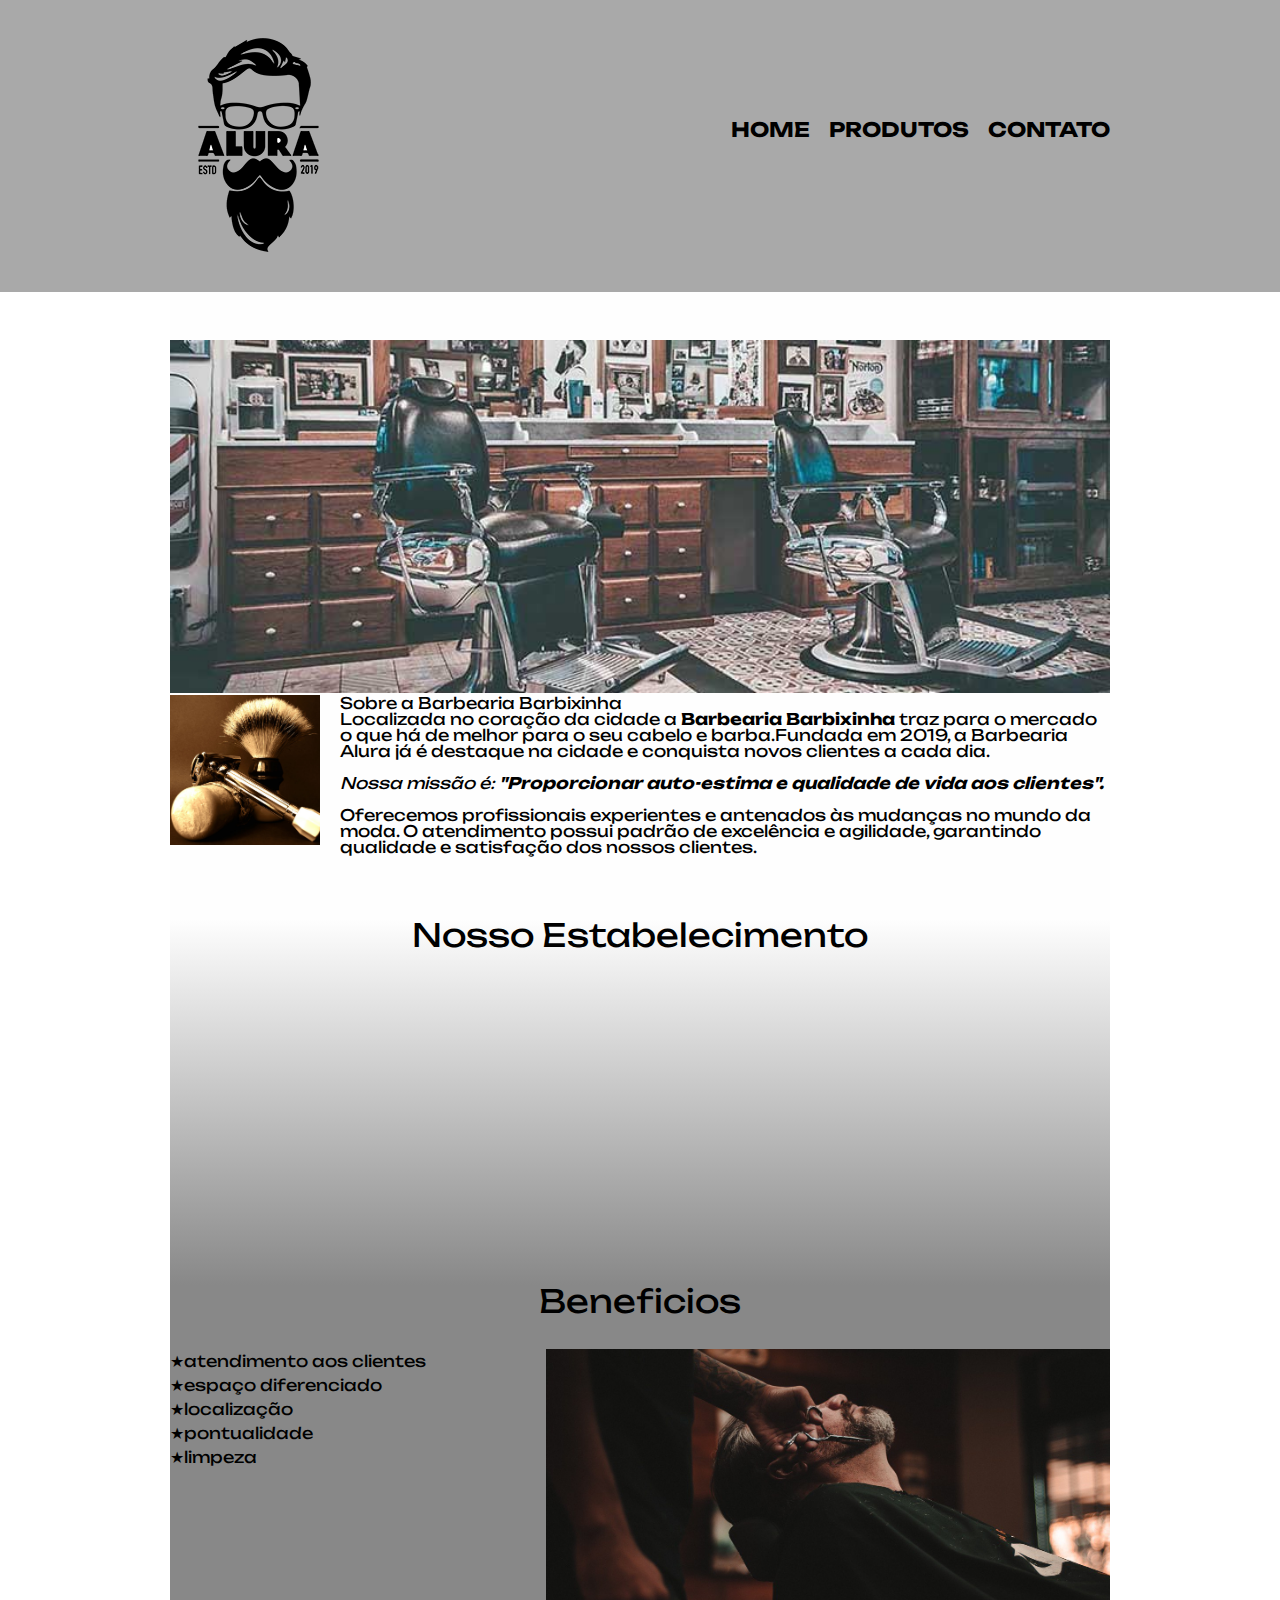
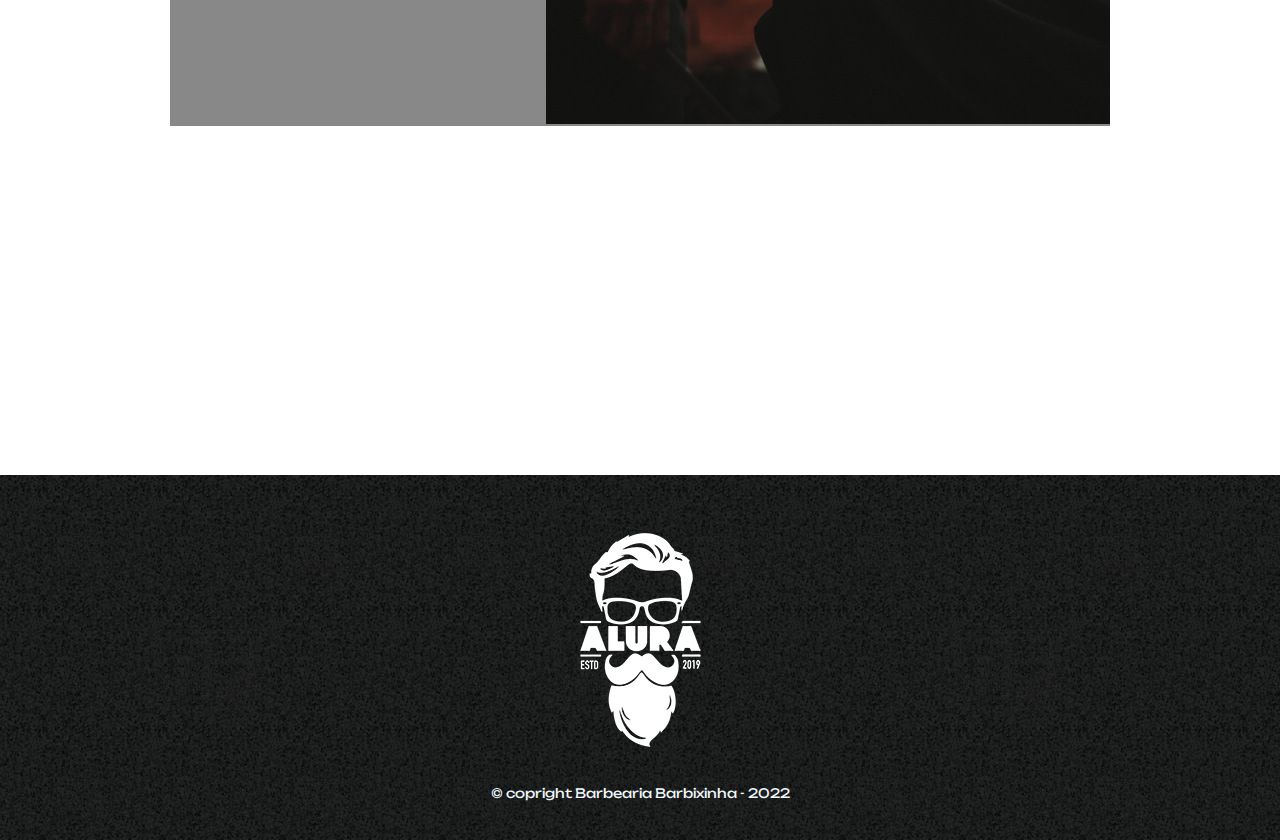
<file: index.html>
<!DOCTYPE html>
<html lang="pt-br">
    <head>
        <title>Barbearia Barbixinha</title>
        <link rel="stylesheet" href="reset.css">
        <meta charset="UTF-8">
        <link rel="stylesheet" href="style.css">
        <link href="https://fonts.googleapis.com/css2?family=Unbounded:wght@300&display=swap" rel="stylesheet">
    </head>
    <body>
        <header>
            <div class="caixa">    
                        <img src="logo.png">
                <nav>
                    <ul>
                        <li><a href="index.html">Home</a></li>
                        <li><a href="produto.html">produtos</a></li>
                        <li><a href="contao.html">contato</a></li>
                    </ul>
                </nav>
            </div>
        </header>
        <Main>
            <div class="principal">
            <img class="banner" src="BB.jpg"
                <h2 class="TC">Sobre a Barbearia Barbixinha</h2>
                <img class="img3" src="utensilios.jpg"
                <div class="principal">
                <p>Localizada no coração da cidade a <strong>Barbearia Barbixinha</strong> traz para o mercado o que há de melhor para o 
                seu cabelo e barba.Fundada em 2019, a Barbearia Alura já é destaque na cidade e conquista novos clientes a cada dia.</p>
        
                <p><em>Nossa missão é: <strong>"Proporcionar auto-estima e qualidade de vida aos clientes".</strong></em></p>
        
                <p>Oferecemos profissionais experientes e antenados às mudanças no mundo da moda. O atendimento possui 
                padrão de excelência e agilidade, garantindo qualidade e satisfação dos nossos clientes.</p>
            </div>
            <div>
            <section class="mapa">
                <h3 class="TC">Nosso Estabelecimento </h3>
                <iframe class="mapa-conteudo" src="https://www.google.com/maps/embed?pb=!1m18!1m12!1m3!1d47720.08860027543!2d19.207453993709695!3d50.03204954033968!2m3!1f0!2f0!3f0!3m2!1i1024!2i768!4f13.1!3m3!1m2!1s0x47169585b5872e05%3A0xa0be85e480141fe8!2sMemorial%20and%20Museum%20Auschwitz%20I!5e0!3m2!1spt-BR!2sbr!4v1672071827778!5m2!1spt-BR!2sbr" width="100%" height="300px" style="border:0;" allowfullscreen="" loading="lazy" referrerpolicy="no-referrer-when-downgrade"></iframe>  
            </section>
            </div>
            <div class="beneficios">
            <h3 class="TC">Beneficios</h3>
                <ul class="listaB">
                    <li class="itens">atendimento aos clientes</li>
                    <li class="itens">espaço diferenciado</li>
                    <li class="itens">localização</li>
                    <li class="itens">pontualidade</li>
                    <li class="itens">limpeza</li>
                </ul><img src="beneficios.jpg"  class="img2">
            </div>
                <div class="video">
                <iframe width="560" height="315" src="https://www.youtube.com/embed/wcVVXUV0YUY" frameborder="0" allow="accelerometer; autoplay; encrypted-media; gyroscope; picture-in-picture" allowfullscreen></iframe>
            </div>
        
        </Main>
        <footer>
            <img src="logo-branco.png">
            <p>&copy; copright Barbearia Barbixinha - 2022</p>
        </footer>
    </body>

</html>
</file>
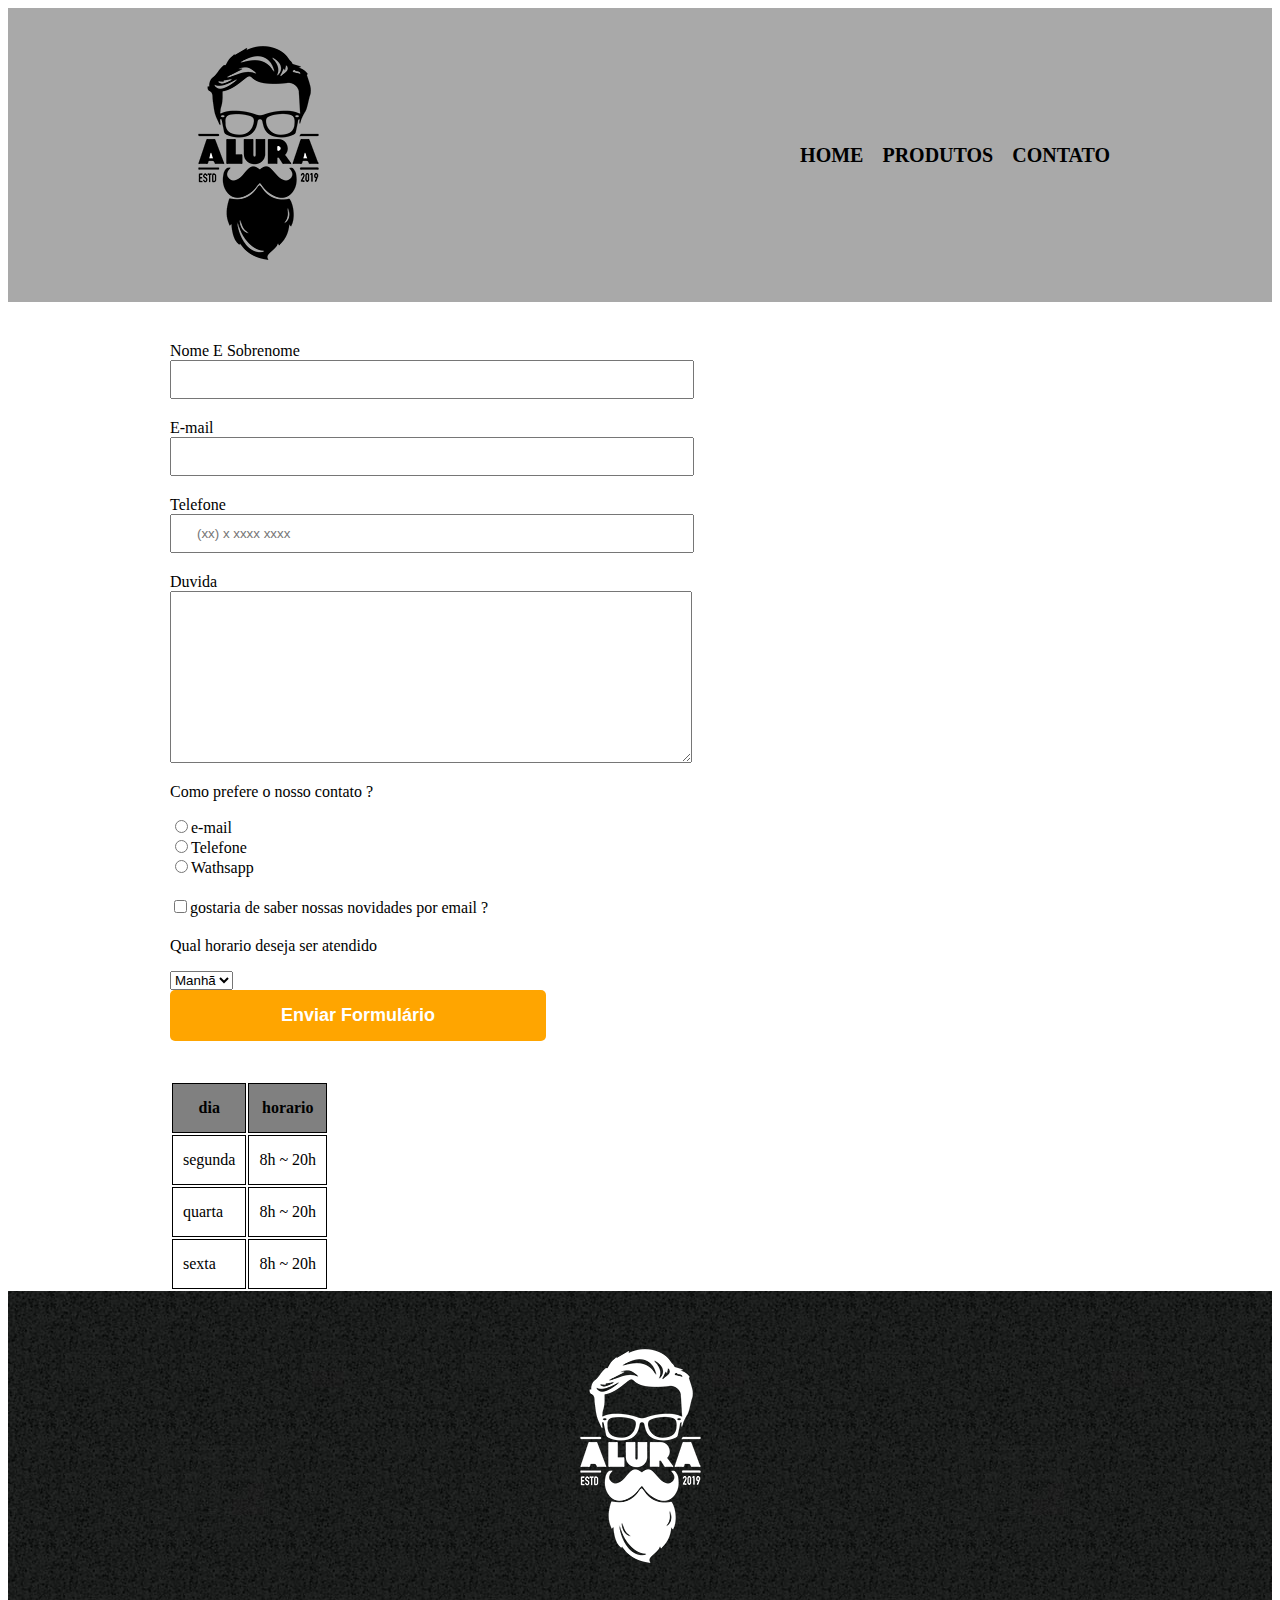
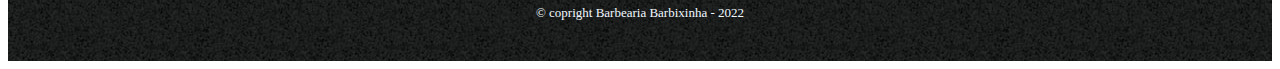
<file: contato.html>
<!DOCTYPE html>

<html>
    <head>
        <meta charset="UTF-8"
        <link rel="stylesheet" href="reset.css">
        <link rel="stylesheet" href="style.css">
        
    </head>
    <body>
        <header>
            <div class="caixa">    
                        <img src="logo.png">
                <nav>
                    <ul>
                        <li><a href="index.html">Home</a></li>
                        <li><a href="produto.html">produtos</a></li>
                        <li><a href="contao.html">contato</a></li>
                    </ul>
                </nav>
            </div>
        </header>
        <main>
            <form>
                <label>Nome E Sobrenome</label>
                <input type="email" id="NS" class="input-padrão" required>
                <label> E-mail</label>
                <input type="text" id="E-mail" class="input-padrão" required>
                <label> Telefone </label>
                <input type="number"id="Telefone" class="input-padrão" required
                placeholder="(xx) x xxxx xxxx">
                
                <label> Duvida </label>
                <textarea cols="70" rows="10" class="input-padrão"></textarea required placeholder= "Escreva sua mensagem aqui">
                
                <p>Como prefere o nosso contato ?</p>
                <label for="radio-email"><input type="radio" 
                    value="e-mail" name="contato" id="radio-email">e-mail</label>
                <label for="radio-telefone"><input type="radio" 
                    value="Telefone" name="contato" id="radio-telefone">Telefone</label>
                <label for="radio-wathsapp"><input type="radio" 
                    value="wathsapp" name="contato" id="radio-wathsapp">Wathsapp</label>
                
                <label class="checkbox"><input type="checkbox">gostaria de saber nossas novidades por email ?</label>
                        <p>Qual horario deseja ser atendido</p>
                <select>
                    <option>Manhã</option>
                    <option>tarde</option>
                    <option>noite</option>
                </select>

                    <input class="Formulario" type="submit" value="Enviar Formulário">
            </form>
                <table>
                    <thead
                        <tr>
                            <th>dia</th>
                            <th>horario</th>
                        </tr>
                    </thead>
                        <tfoot>
                        <tr>
                            <td>segunda</td>
                            <td>8h ~ 20h</td>
                        </tr>
                        <tr>
                            <td>quarta</td>
                            <td>8h ~ 20h</td>
                        </tr>
                        <tr>
                            <td>sexta</td>
                            <td>8h ~ 20h</td>
                        </tr>
                        </tfoot>
                </table>
        </main>
        <footer>
            <img src="logo-branco.png">
            <p>&copy; copright Barbearia Barbixinha - 2022</p>
        </footer>
    </body>
</html>
</file>
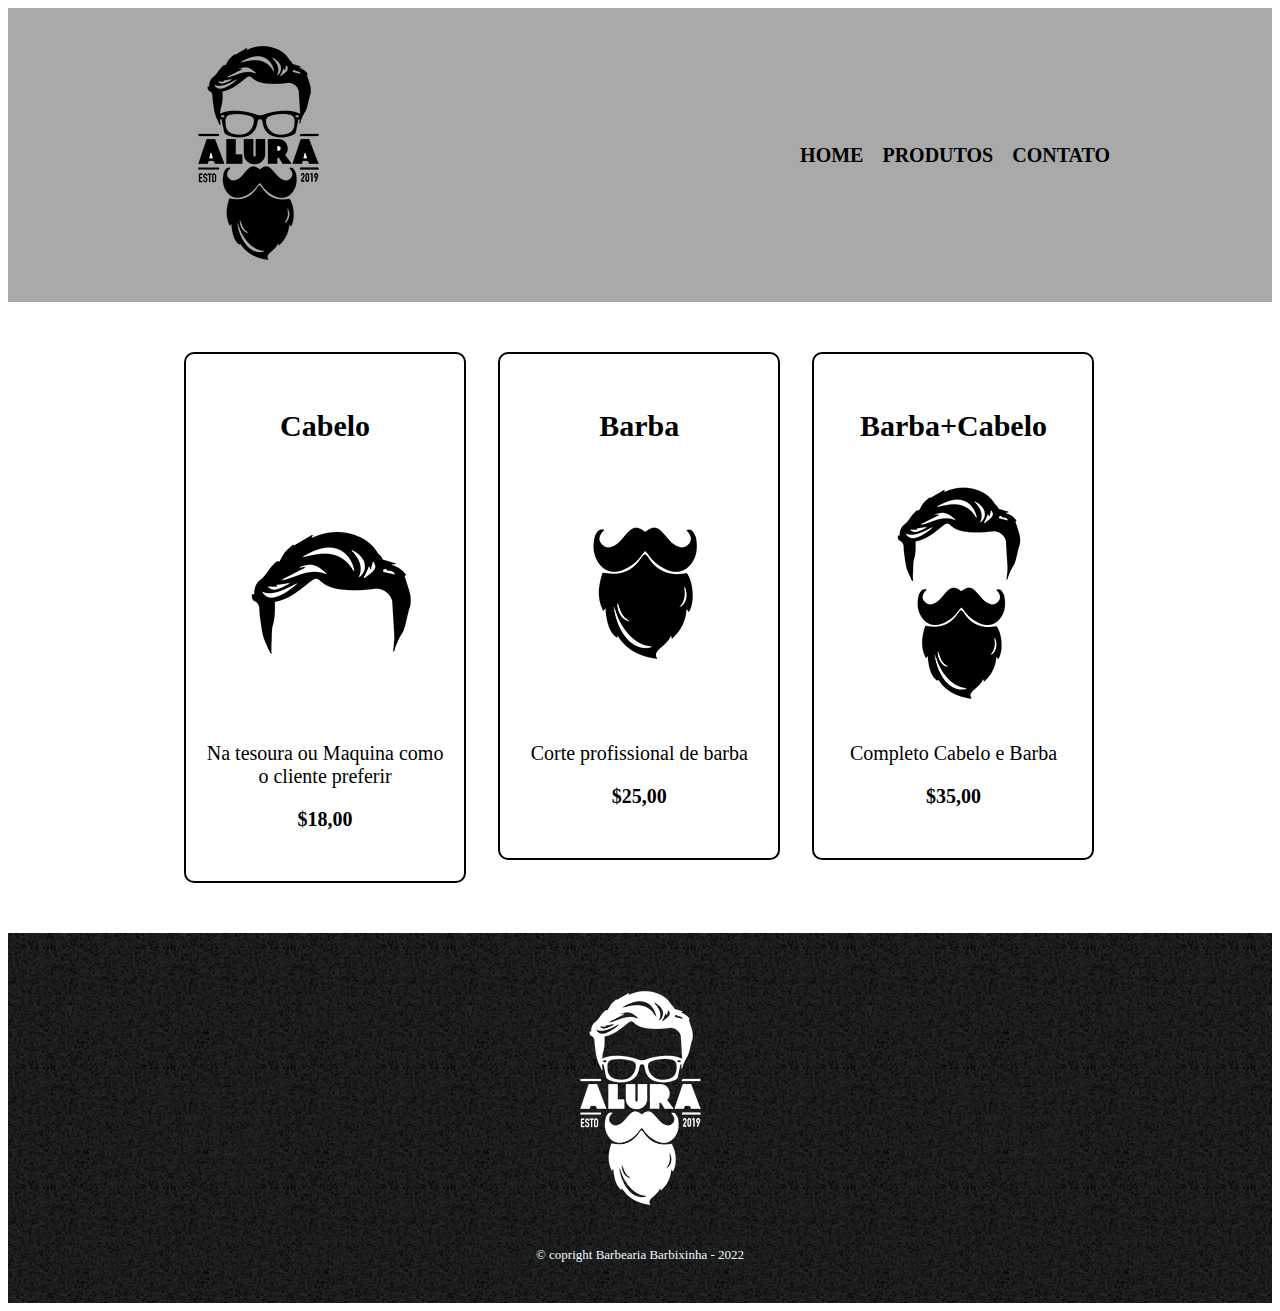
<file: produtos.html>
<!DOCTYPE html>

<html>
    <head>
        <meta charset="UTF-8"
        <link rel="stylesheet" href="reset.css">
        <link rel="stylesheet" href="style.css">
        
    </head>
    <body>
        <header>
            <div class="caixa">    
                        <img src="logo.png">
                <nav>
                    <ul>
                        <li><a href="index.html">Home</a></li>
                        <li><a href="produto.html">produtos</a></li>
                        <li><a href="contato.html">contato</a></li>
                    </ul>
                </nav>
            </div>
        </header>
        <main>
            <ul class="produtos">
                <li>
                    <h2>Cabelo</h2>
                    <img src="cabelo.jpg">
                    <p class="produto-descrição">Na tesoura ou Maquina como o cliente preferir</p>
                    <p class="produto-preço">$18,00</p>                
                </li>
                <li>
                    <h2>Barba</h2>
                    <img src="barba.jpg">
                    <p class="produto-descrição">Corte profissional de barba</p>
                    <p class="produto-preço">$25,00</p> 
                </li>
                <li>
                    <h2>Barba+Cabelo</h2>
                    <img src="cabelo+barba.jpg">
                    <p class="produto-descrição">Completo Cabelo e Barba</p>
                    <p class="produto-preço">$35,00</p> 
                </li>
            </ul>
        </main>
        <footer>
            <img src="logo-branco.png">
            <p>&copy; copright Barbearia Barbixinha - 2022</p>
        </footer>
    </body>
</html>
</file>
<file: style.css>
header {
    background-color: darkgray;
    padding: 20px 0;
}
.caixa {
    position: relative;
    width: 940px;
    margin: 0 auto;
}
nav {
    position: absolute;
    top: 100px;
    right: 0;
}
nav li {
    display: inline;
    margin: 0 0 0 15px;
}
nav a {
    text-transform: uppercase;
    color: #000;
    font-weight: bold;
    text-decoration: none;
    font-size: 20px;
}
.produtos {
    width: 940px;
    margin: 0 auto;
    padding: 50px 0;
}
.produtos li {
    display: inline-block;
    text-align: center;
    width: 30%;
    vertical-align: top;
    margin: 0 1.5%;
    padding: 30px 20px;
    box-sizing: border-box;
    border-color: black;
    border-width: 2px;
    border-style: solid;
    border-radius: 10px;
}
.produtos h2 {
    font-size: 30px;
    font-weight: bold;
}
.produto-preço {
     font-size: 20px;
     font-weight: bold;
     margin-top: 10px;
}
.produto-descrição {
    font-size: 20px;
}
nav a:hover {
    color: chocolate;
    text-decoration: underline;
}
.produtos li:hover h2 {
    font-size: 35px;
}
.produtos li:hover {
border-color: chocolate;
}
.produtos li:active {
    border-color: green;
}
footer {
background: url("bg.jpg");
    text-align: center;
    padding: 40px 0;
}
footer p {
    color: aliceblue;
    font-size: 13px;
    margin: 20px 0 0;
}
main {
    width: 940px;
    margin: 0 auto;
}
form {
    margin: 40px 0;
}
form label, form p {
    display: block;

}
.input-padrão {
    display: block;
    margin: 0 0 20px;
    padding: 10px 25px;
    width: 50%;
}
.checkbox {
    margin: 20px 0;
}
select {
    display: block;
}
.Formulario {
    width:40%;
    padding: 15px 0;
    background: orange;
    color: white;
    font-weight: bold;
    font-size: 18px;
    border: none;
    border-radius: 5px;
    transition: 1s all;
    cursor: pointer;
}
.Formulario:hover{
    background-color: red;
    transform: scale(1.2);
}
thead {
    background-color: gray
}
td, th {
    border: 1px solid black;
    padding: 15px 10px;
}
.banner {
   width: 100%;
}
.TC {
    font-size: 2em;
    text-align: center;
    margin: 0 0 1em;
    clear: left;
}
.principal p {
    margin: 0 0 1em;
}
.principal strong {
     font-weight: bold;
}
.principal em {
       font-style: italic;
}
.img3 {
    width: 150px;
    float: left;
    margin: 0 20px 20px 0;
}
.img2 {
    width: 60%;
}
body {
    font-family: 'Unbounded', cursive;
}
.mapa {
    padding: 3em o;
    background: linear-gradient(#FEFEFE, #888888);
}
.video {
    width: 500px;
    margin: 1em auto;
}
.listaB {
   width: 40%;
   display: inline-block;
   vertical-align: top;

}
.beneficios {
       width: 100%;
       margin: o auto;
       background-color:  #888;
}
.itens {
    line-height: 1.5em;
}
.principal {
    padding: 3em 0;
    width: 940px;
    margin: 0 auto;
    background-color: #FEFEFE;
} 
.mapa-conteudo {
    width: 940px;
    margin: 0 auto;
}    
.itens:before {
        content: "★";
    }
</file>
